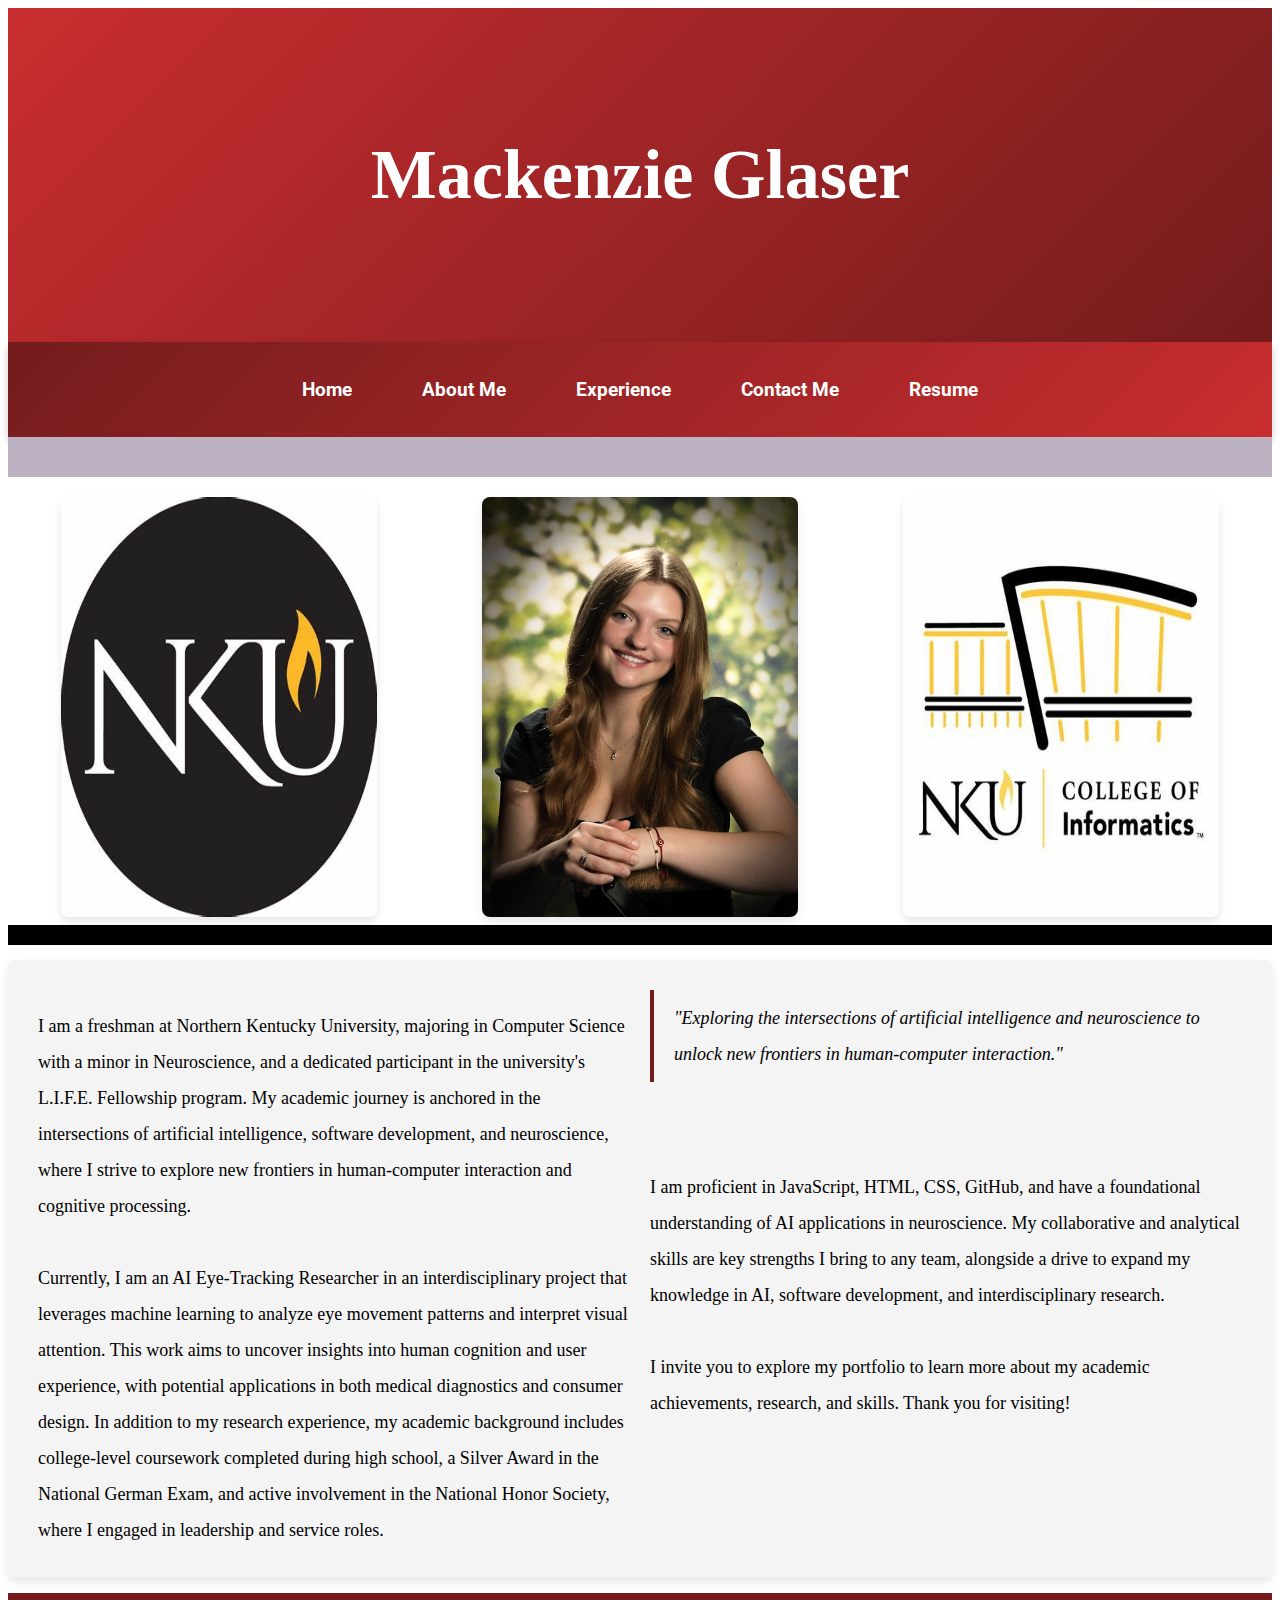
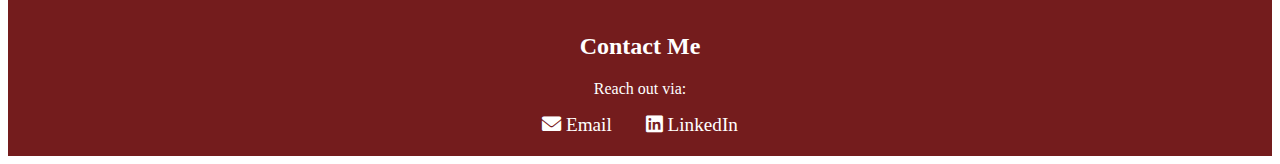
<file: index.html>
<!DOCTYPE html>
<html lang="en"> 
    <head> 
        <link rel="stylesheet" href="stylesheet.css">
        <link rel="stylesheet" href="https://cdnjs.cloudflare.com/ajax/libs/font-awesome/6.0.0-beta3/css/all.min.css">
        <link rel="stylesheet" href="https://fonts.googleapis.com/css2?family=Roboto:wght@300;400;700&display=swap">

        <title>
            Home Page
        </title>
        <meta charset ="UTF-8">
        <meta name="viewport" content="width=device-width, initial-scale=1">
    </head>
    <body>
        <div class="header">
            <h1>Mackenzie Glaser</h1>
        </div>
        <div class="navbar">
            <a href="index.html">Home</a>
            <a href="aboutMe.html">About Me</a>
            <a href="experience.html">Experience</a>
            <a href="contact.html">Contact Me</a>
            <a href="resume.html">Resume</a>
        </div>
        <div class="row"></div>
        <div class="side"></div>
        <div class="image-gallery">
            <img src="IMG/nkuLogo.jpeg" alt="NKU Logo">
            <img src="IMG/portfolioPicture.jpg" alt="Portfolio Picture">
            <img src="IMG/collegeOfInfo.jpeg" alt="College of Info">
        </div>
            <hr color="black" size="20">
            <div class="content-section">
                <p>I am a freshman at Northern Kentucky University, majoring in Computer Science with a minor in Neuroscience, 
                    and a dedicated participant in the university's L.I.F.E. Fellowship program. 
                    My academic journey is anchored in the intersections of artificial intelligence, software development, and neuroscience, 
                    where I strive to explore new frontiers in human-computer interaction and cognitive processing. <br><br>

                    Currently, I am an AI Eye-Tracking Researcher in an interdisciplinary project that leverages machine learning to analyze eye movement patterns and interpret visual attention. 
                    This work aims to uncover insights into human cognition and user experience, with potential applications in both medical diagnostics and consumer design. 
                    In addition to my research experience, my academic background includes college-level coursework completed during high school, 
                    a Silver Award in the National German Exam, and active involvement in the National Honor Society, 
                    where I engaged in leadership and service roles.

                    <blockquote class="highlight">
                        "Exploring the intersections of artificial intelligence and neuroscience to unlock new frontiers in human-computer interaction."
                    </blockquote>
                    
                    <br><br> I am proficient in JavaScript, HTML, CSS, GitHub, 
                    and have a foundational understanding of AI applications in neuroscience. 
                    My collaborative and analytical skills are key strengths I bring to any team, alongside a drive to expand my knowledge in AI, software development, and interdisciplinary research. 
                    <br><br> I invite you to explore my portfolio to learn more about my academic achievements, research, and skills. 
                    Thank you for visiting!</p>
                    <br><br>
            </div>
           
        <div class="footer">
                <h2>Contact Me</h2>
                <p>Reach out via:</p>
                <a href="mailto:mglaser03@icloud.com"><i class="fas fa-envelope"></i> Email</a>
                <a href="https://www.linkedin.com/in/mackenzie-glaser-6b232a331/"><i class="fab fa-linkedin"></i> LinkedIn</a>
        </div>
    </body>
</html>
</file>
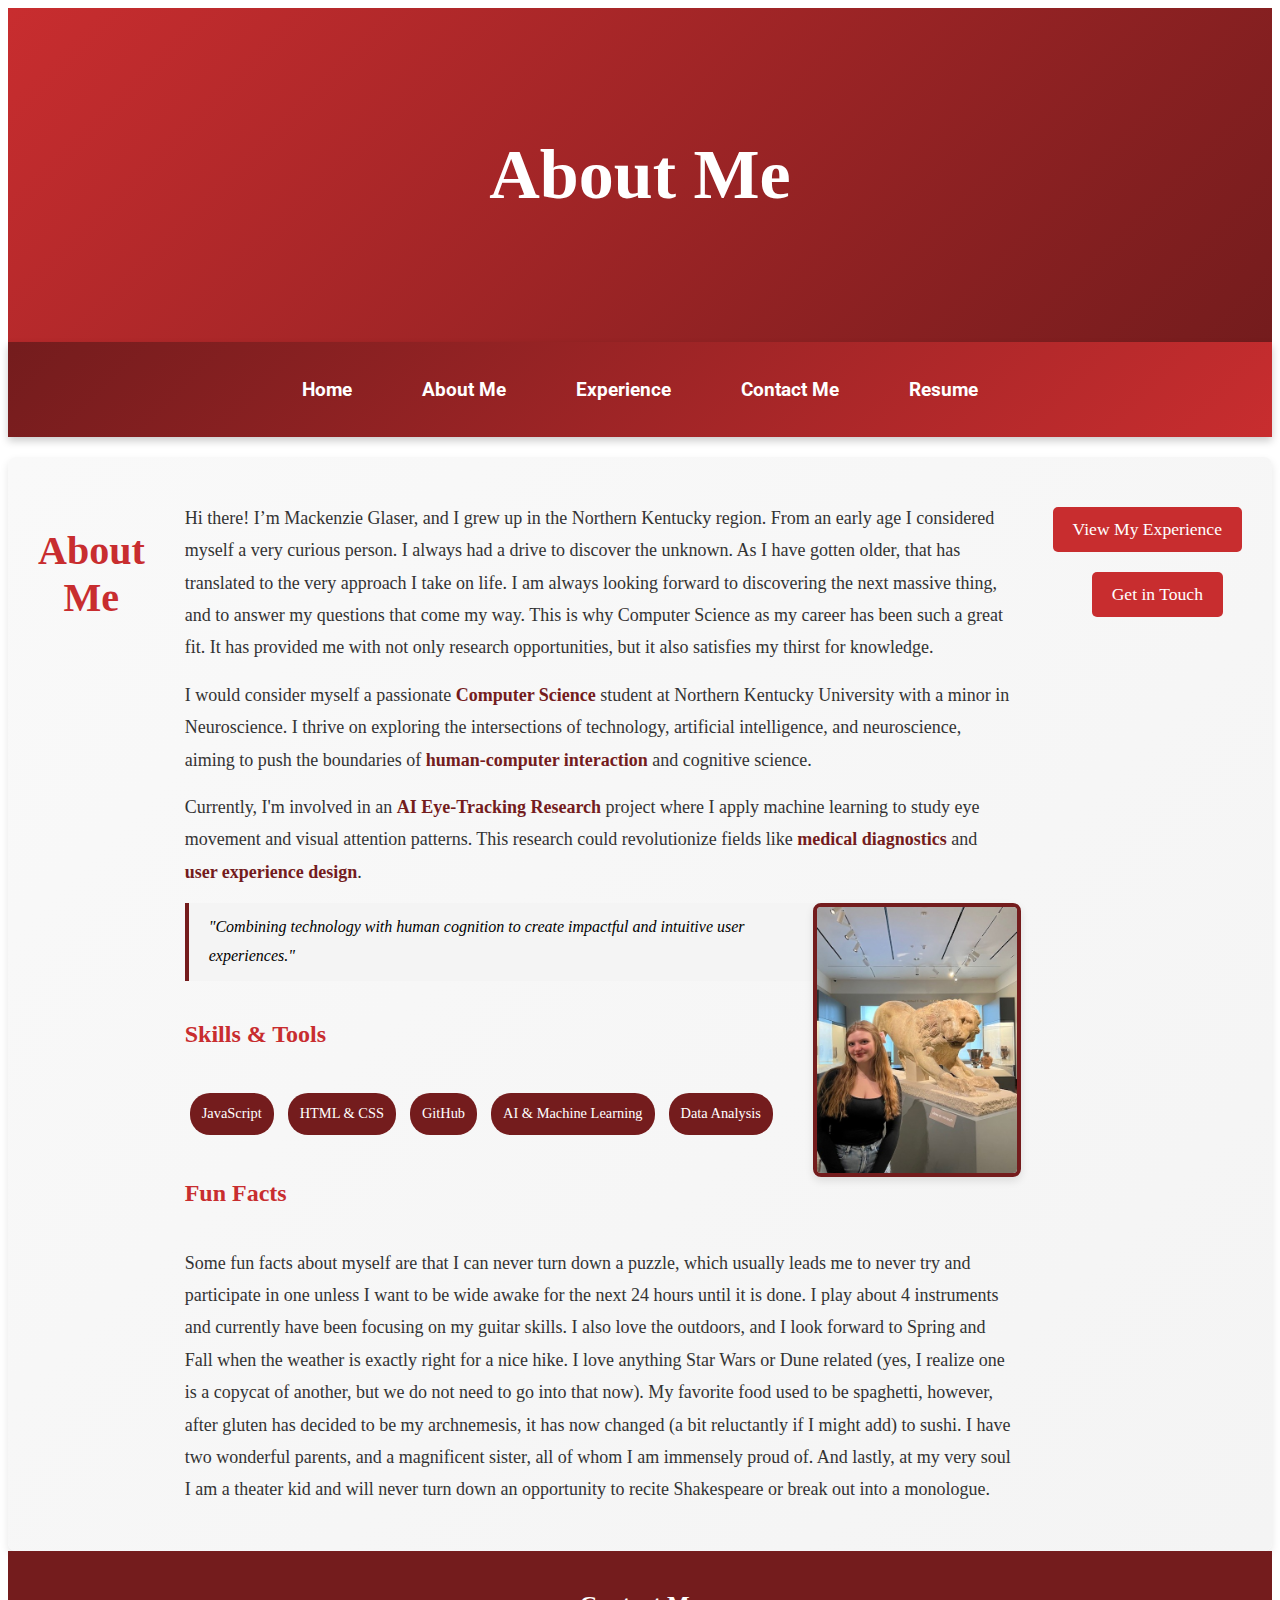
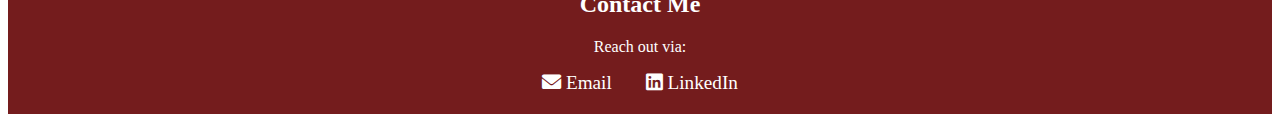
<file: aboutMe.html>
<!DOCTYPE html>
<html lang="en">
<head>
    <link rel="stylesheet" href="stylesheet.css">
    <link rel="stylesheet" href="https://cdnjs.cloudflare.com/ajax/libs/font-awesome/6.0.0-beta3/css/all.min.css">
    <link rel="stylesheet" href="https://fonts.googleapis.com/css2?family=Roboto:wght@300;400;700&display=swap">
    <title>About Me</title>
    <meta charset="UTF-8">
    <meta name="viewport" content="width=device-width, initial-scale=1">
</head>
<body>
    <div class="header">
        <h1>About Me</h1>
    </div>

    <div class="navbar">
        <a href="index.html">Home</a>
        <a href="aboutMe.html">About Me</a>
        <a href="experience.html">Experience</a>
        <a href="contact.html">Contact Me</a>
        <a href="resume.html">Resume</a>
    </div>

    <div class="about-me">
        <h3>About Me</h3>
        <div class="about-content">
        <p> Hi there! I’m Mackenzie Glaser, and I grew up in the Northern Kentucky region. From an early age I considered myself a very curious person. I always had a drive to discover the unknown. As I have gotten older, that has translated to the very approach I take on life. I am always looking forward to discovering the next massive thing, and to answer my questions that come my way. This is why Computer Science as my career has been such a great fit. It has provided me with not only research opportunities, but it also satisfies my thirst for knowledge.  </p>
        <p>I would consider myself a passionate <span class="highlight-key">Computer Science</span> student at Northern Kentucky University with a minor in Neuroscience. I thrive on exploring the intersections of technology, artificial intelligence, and neuroscience, aiming to push the boundaries of <span class="highlight-key">human-computer interaction</span> and cognitive science.</p>

        <p>Currently, I'm involved in an <span class="highlight-key">AI Eye-Tracking Research</span> project where I apply machine learning to study eye movement and visual attention patterns. This research could revolutionize fields like <span class="highlight-key">medical diagnostics</span> and <span class="highlight-key">user experience design</span>.</p>

            <div class="profile-photo">
                <img src="IMG/aboutMePhoto.jpg" alt="Mackenzie Glaser Profile Photo">
            </div>

            <blockquote class="highlight">
                "Combining technology with human cognition to create impactful and intuitive user experiences."
            </blockquote>

            <div class="skills">
                <h4>Skills & Tools</h4>
                <ul>
                    <li>JavaScript</li>
                    <li>HTML & CSS</li>
                    <li>GitHub</li>
                    <li>AI & Machine Learning</li>
                    <li>Data Analysis</li>
                </ul>
            </div>
            <div class="funFacts">
                <h4>Fun Facts</h4>
            <P>Some fun facts about myself are that I can never turn down a puzzle, which usually leads me to never try and participate in one unless I want to be wide awake for the next 24 hours until it is done. I play about 4 instruments and currently have been focusing on my guitar skills. I also love the outdoors, and I look forward to Spring and Fall when the weather is exactly right for a nice hike. I love anything Star Wars or Dune related (yes, I realize one is a copycat of another, but we do not need to go into that now). My favorite food used to be spaghetti, however, after gluten has decided to be my archnemesis, it has now changed (a bit reluctantly if I might add) to sushi. I have two wonderful parents, and a magnificent sister, all of whom I am immensely proud of. And lastly, at my very soul I am a theater kid and will never turn down an opportunity to recite Shakespeare or break out into a monologue.  </P>
            </div>
        </div>

        <div class="about-buttons">
            <a href="experience.html" class="button">View My Experience</a>
            <br>
            <a href="contact.html" class="button">Get in Touch</a>
        </div>
    </div>

    <div class="footer">
        <h2>Contact Me</h2>
        <p>Reach out via:</p>
        <a href="mailto:mglaser03@icloud.com"><i class="fas fa-envelope"></i> Email</a>
        <a href="https://www.linkedin.com/in/mackenzie-glaser-6b232a331/"><i class="fab fa-linkedin"></i> LinkedIn</a>
    </div>
</body>
</html>
</file>
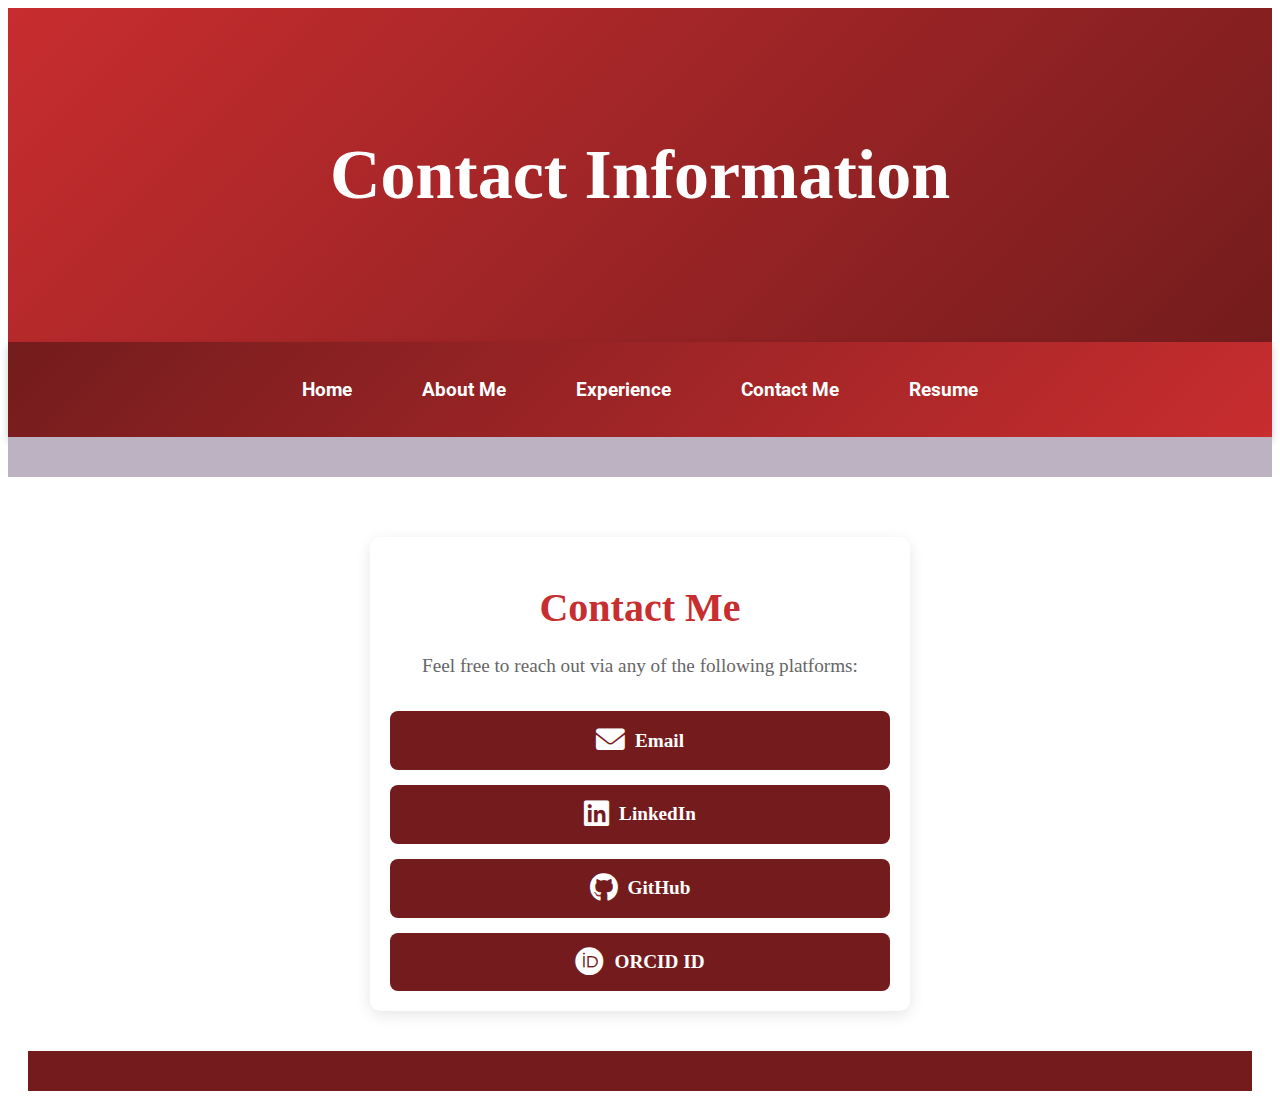
<file: contact.html>
<!DOCTYPE html>
<html lang="en"> 
    <head> 
        <link rel="stylesheet" href="stylesheet.css">
        <link rel="stylesheet" href="https://cdnjs.cloudflare.com/ajax/libs/font-awesome/6.0.0-beta3/css/all.min.css">
        <link rel="stylesheet" href="https://fonts.googleapis.com/css2?family=Roboto:wght@300;400;700&display=swap">

        <title>
            Contact Information
        </title>
        <meta charset ="UTF-8">
        <meta name="viewport" content="width=device-width, initial-scale=1">
    </head>
    <body>
        <div class="header">
            <h1>Contact Information</h1>
        </div>
        <div class="navbar">
            <a href="index.html">Home</a>
            <a href="aboutMe.html">About Me</a>
            <a href="experience.html">Experience</a>
            <a href="contact.html">Contact Me</a>
            <a href="resume.html">Resume</a>
        </div>
        <div class="row"></div>
        <div class="side"></div>
        </div>
            <div class="main" Align = "center">
                <div class="contact-container">
                    <h1>Contact Me</h1>
                    <p>Feel free to reach out via any of the following platforms:</p>
                
                    <div class="contact-list">
                        <a href="mailto:mglaser03@icloud.com" class="contact-item">
                            <i class="fas fa-envelope"></i>
                            <span>Email</span>
                        </a>
                        <a href="https://www.linkedin.com/in/mackenzie-glaser-6b232a331/" target="_blank" class="contact-item">
                            <i class="fab fa-linkedin"></i>
                            <span>LinkedIn</span>
                        </a>
                        <a href="https://github.com/glaserm6" target="_blank" class="contact-item">
                            <i class="fab fa-github"></i>
                            <span>GitHub</span>
                        </a>
                        <a href="https://orcid.org/0009-0008-3889-9775" target="_blank" class="contact-item">
                            <i class="fab fa-orcid"></i>
                            <span>ORCID ID</span>
                        </a>
                    </div>
                </div>
                <div class="footer">
            </div>
    </body>
</html>
</file>
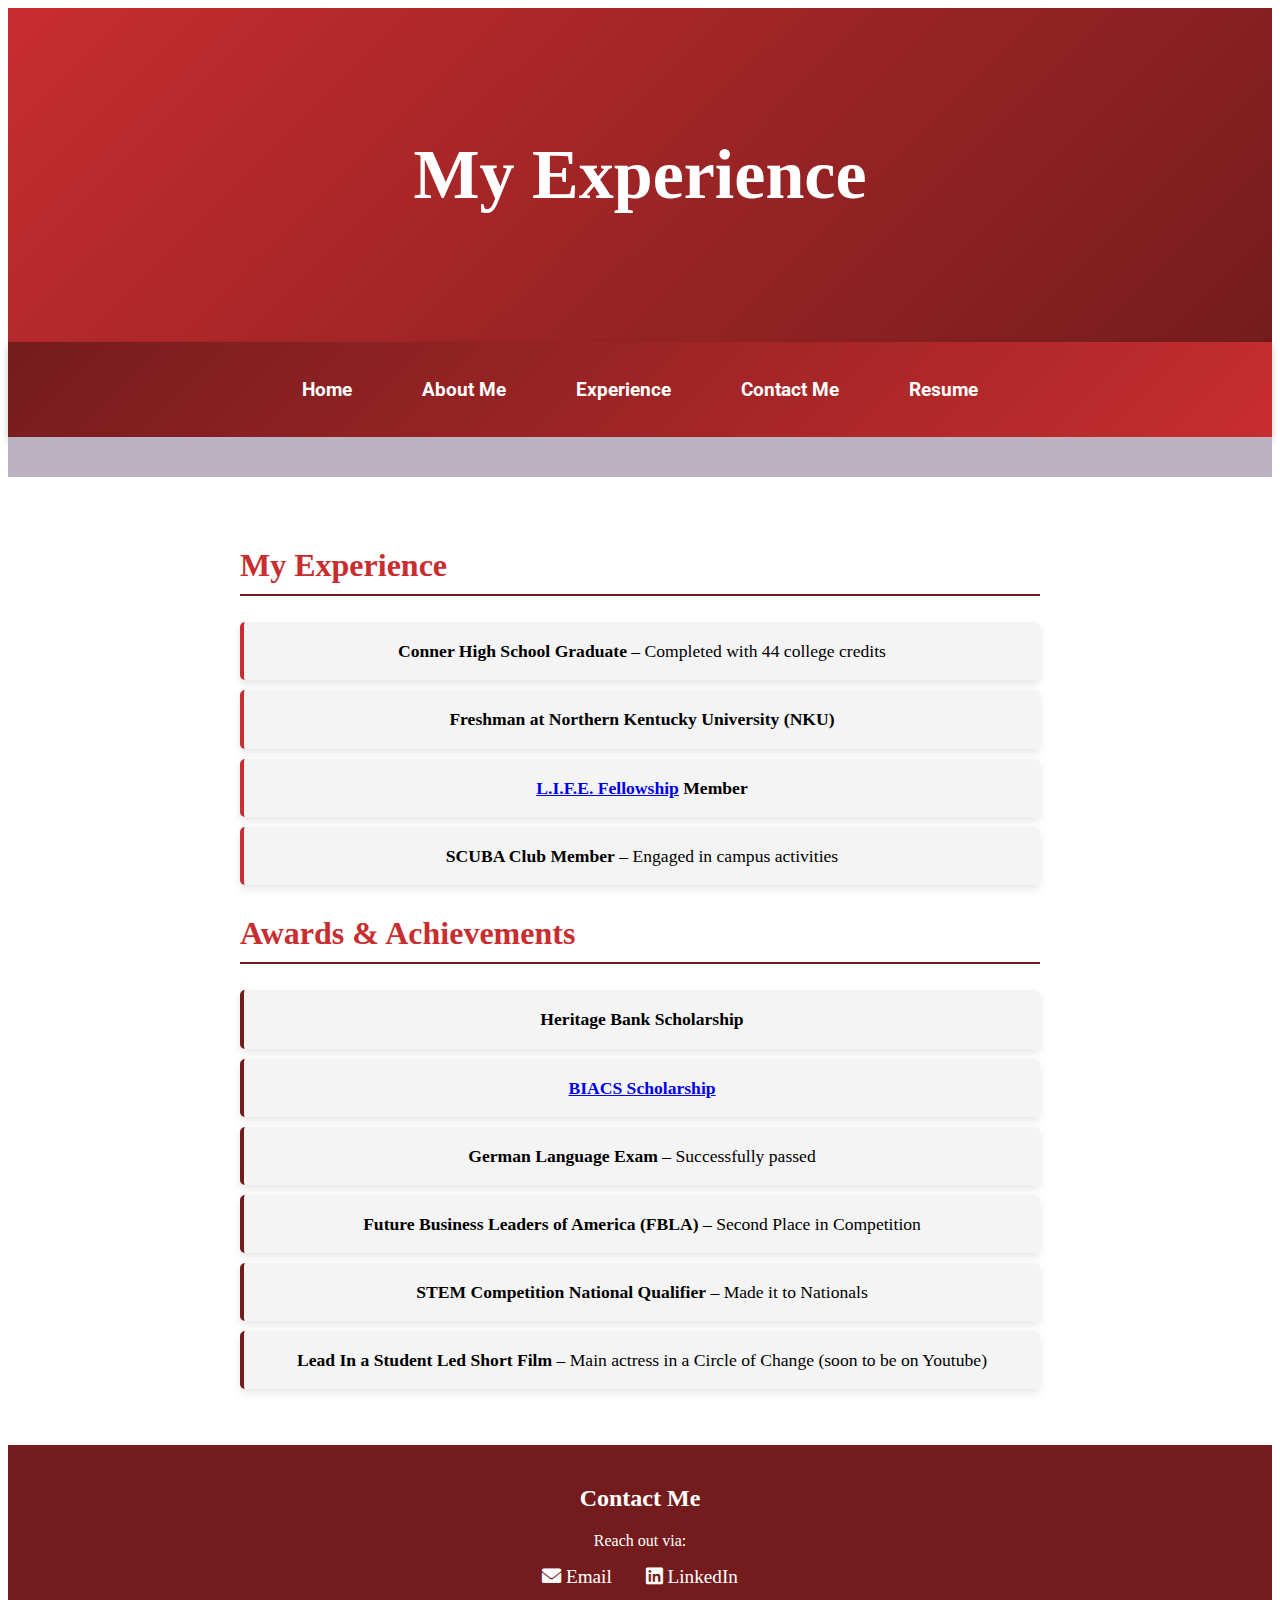
<file: experience.html>
<!DOCTYPE html>
<html lang="en"> 
    <head> 
        <link rel="stylesheet" href="stylesheet.css">
        <link rel="stylesheet" href="https://cdnjs.cloudflare.com/ajax/libs/font-awesome/6.0.0-beta3/css/all.min.css">
        <link rel="stylesheet" href="https://fonts.googleapis.com/css2?family=Roboto:wght@300;400;700&display=swap">

        <title>
            Experience
        </title>
        <meta charset ="UTF-8">
        <meta name="viewport" content="width=device-width, initial-scale=1">
    </head>
    <body>
        <div class="header">
            <h1>My Experience</h1>
        </div>
        <div class="navbar">
            <a href="index.html">Home</a>
            <a href="aboutMe.html">About Me</a>
            <a href="experience.html">Experience</a>
            <a href="contact.html">Contact Me</a>
            <a href="resume.html">Resume</a>
        </div>
        <div class="row"></div>
        <div class="side"></div>

            <div class="main" Align = "center">
                <div class="experience-container">
                    <h2 class="experience-h2">My Experience</h2>
                    <ul class="experience-list">
                        <li><strong>Conner High School Graduate</strong> – Completed with 44 college credits</li>
                        <li><strong>Freshman at Northern Kentucky University (NKU)</strong></li>
                        <li><strong><a href="https://www.nku.edu/academics/informatics/beyond/LIFEfellows.html" target="_blank">L.I.F.E. Fellowship</a> Member</strong></li>
                        <li><strong>SCUBA Club Member</strong> – Engaged in campus activities</li>
                    </ul>
            
                    <h2 class="experience-h2">Awards & Achievements</h2>
                    <ul class="awards-list">
                        <li><strong>Heritage Bank Scholarship</strong></li>
                        <li><strong><a href="https://www.biacs.org/scholarship.html" target="_blank">BIACS Scholarship</a></strong></li>
                        <li><strong>German Language Exam</strong> – Successfully passed</li>
                        <li><strong>Future Business Leaders of America (FBLA)</strong> – Second Place in Competition</li>
                        <li><strong>STEM Competition National Qualifier</strong> – Made it to Nationals</li>
                        <li><strong>Lead In a Student Led Short Film</strong> – Main actress in a Circle of Change (soon to be on Youtube)</li>
                    </ul>
                </div>
            </div>
            <div class="footer">
                <h2>Contact Me</h2>
                <p>Reach out via:</p>
                <a href="mailto:mglaser03@icloud.com"><i class="fas fa-envelope"></i> Email</a>
                <a href="https://www.linkedin.com/in/mackenzie-glaser-6b232a331/"><i class="fab fa-linkedin"></i> LinkedIn</a>
        </div>
    </body>
</html>
</file>
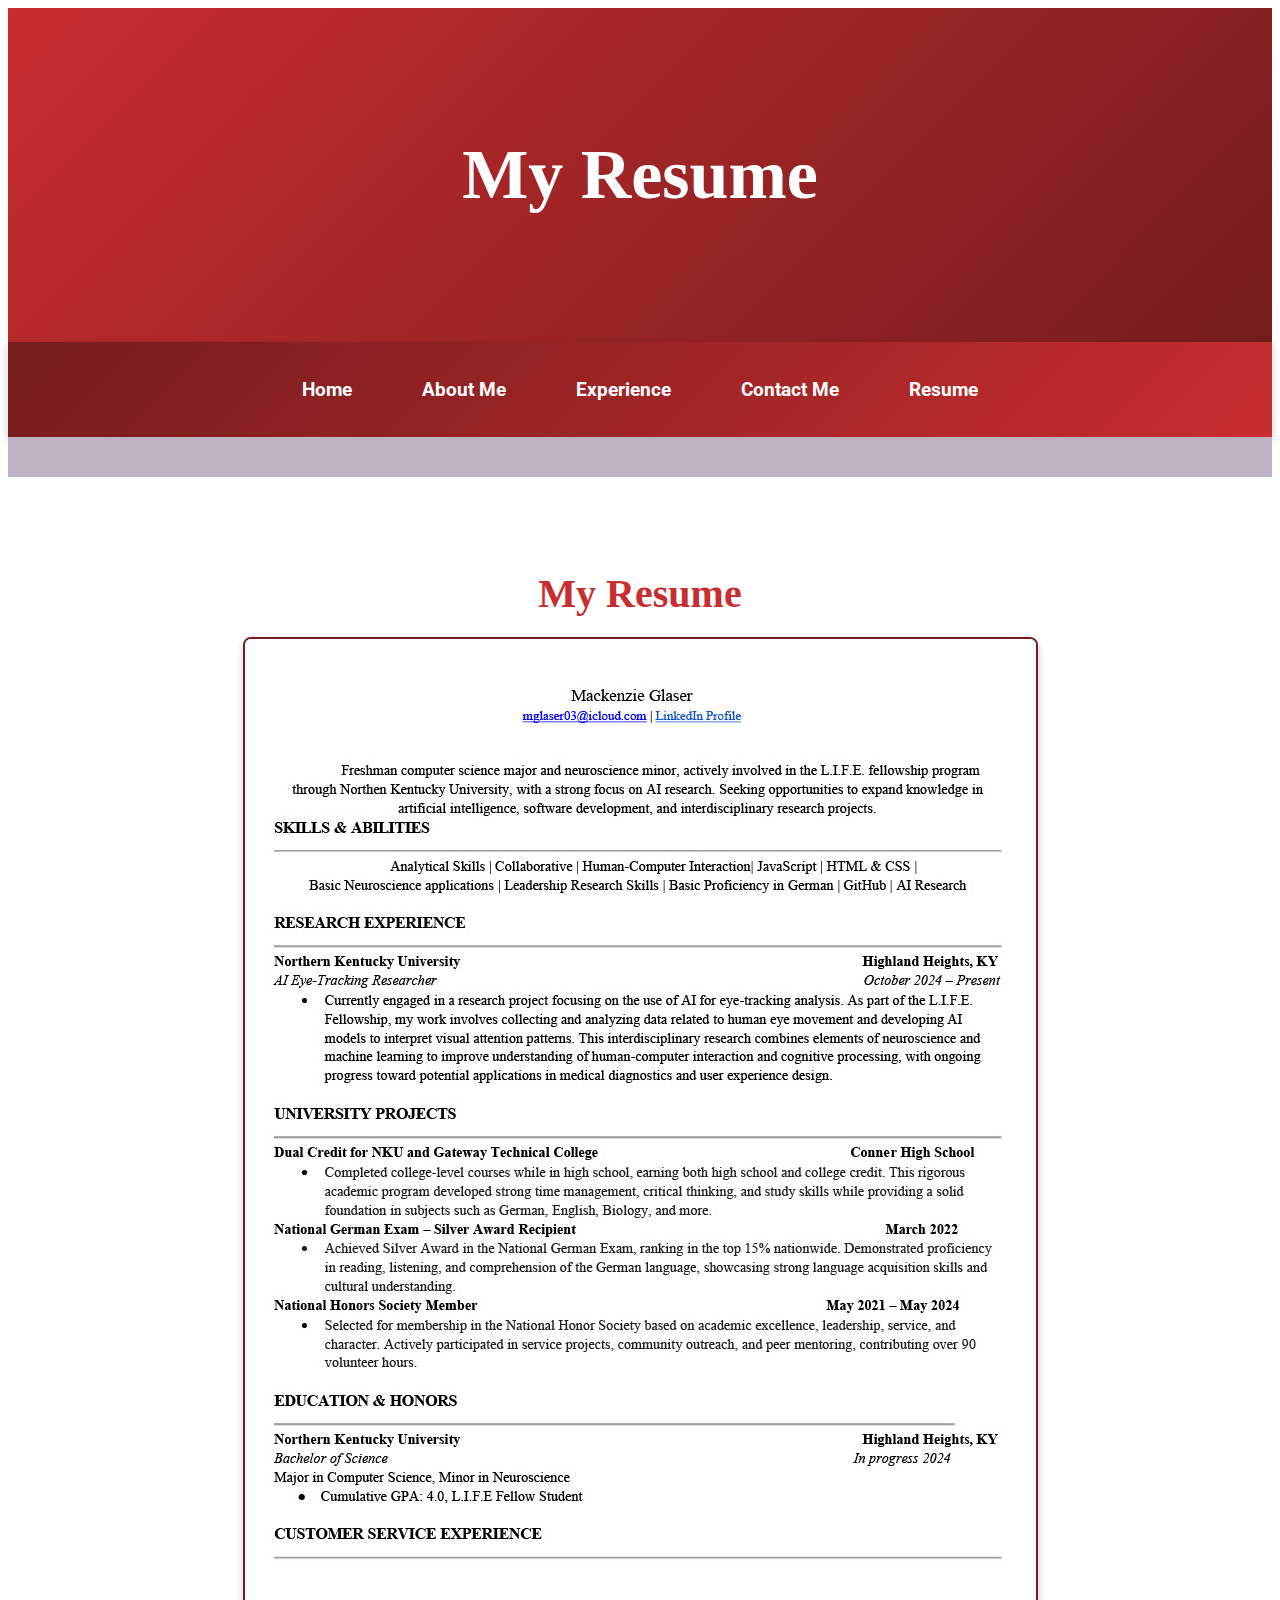
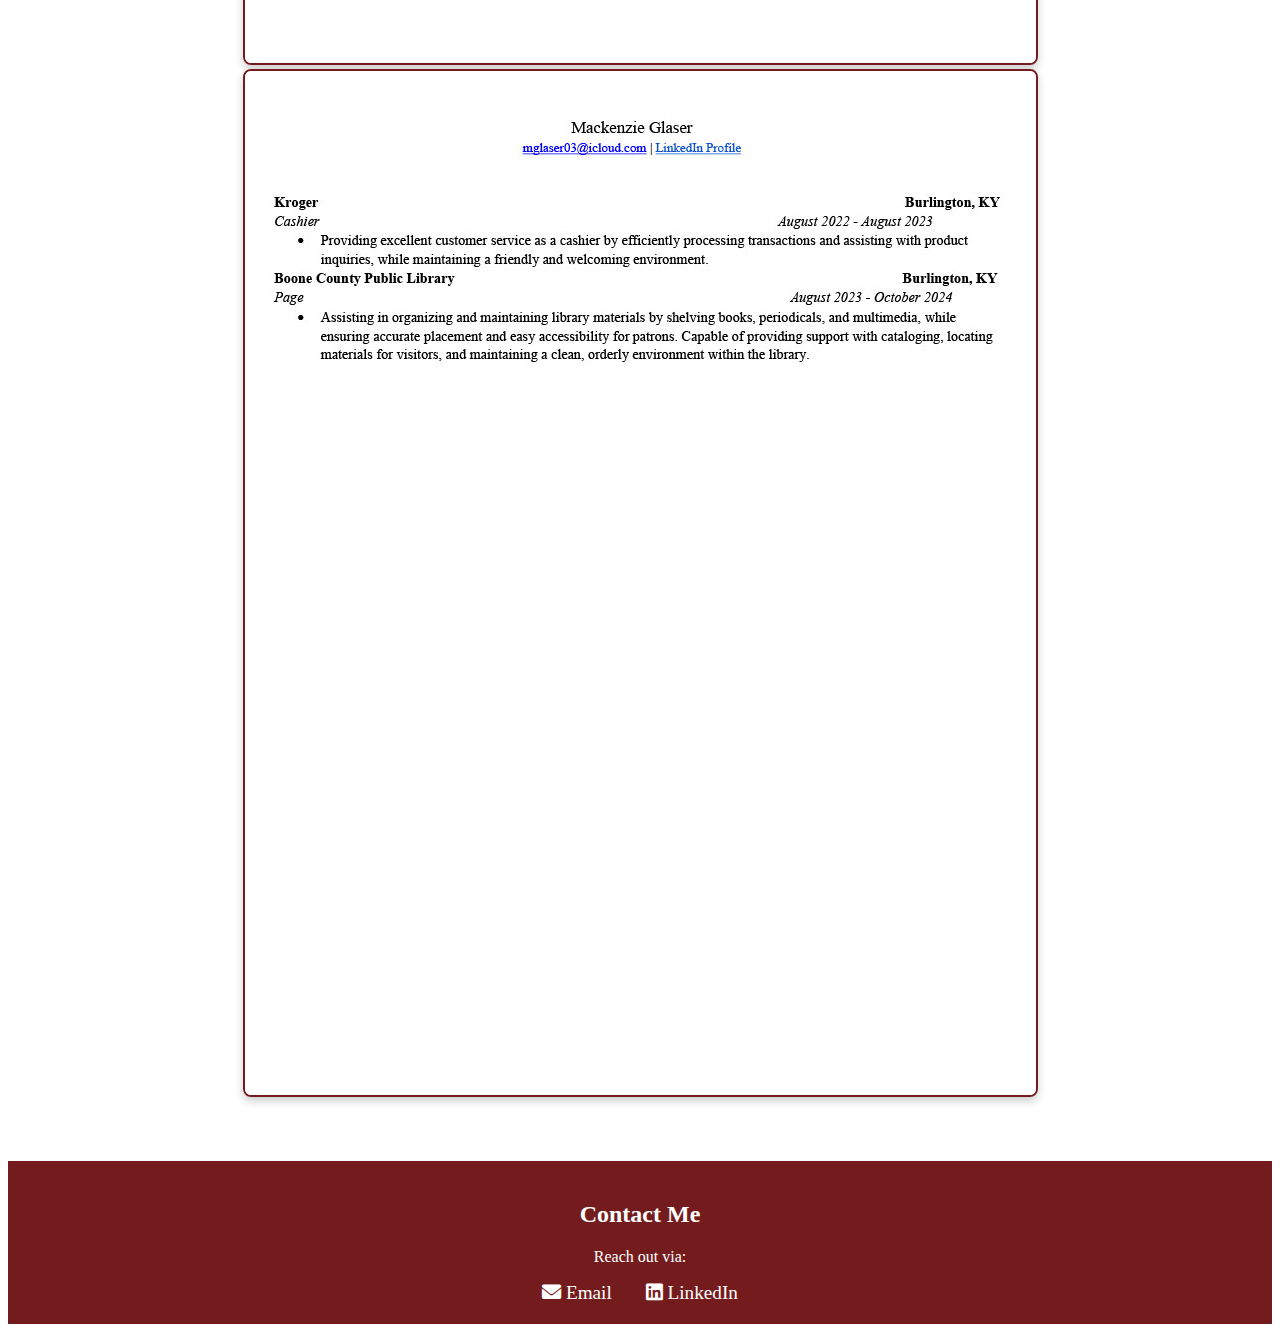
<file: resume.html>
<!DOCTYPE html>
<html lang="en"> 
    <head> 
        <link rel="stylesheet" href="stylesheet.css">
        <link rel="stylesheet" href="https://cdnjs.cloudflare.com/ajax/libs/font-awesome/6.0.0-beta3/css/all.min.css">
        <link rel="stylesheet" href="https://fonts.googleapis.com/css2?family=Roboto:wght@300;400;700&display=swap">

        <title>
            Resume
        </title>
        <meta charset ="UTF-8">
        <meta name="viewport" content="width=device-width, initial-scale=1">
    </head>
    <body>
        <div class="header">
            <h1>My Resume</h1>
        </div>
        <div class="navbar">
            <a href="index.html">Home</a>
            <a href="aboutMe.html">About Me</a>
            <a href="experience.html">Experience</a>
            <a href="contact.html">Contact Me</a>
            <a href="resume.html">Resume</a>
        </div>
        <div class="row"></div>
        <div class="side"></div>
        </div>
        <div class="resume-section">
            <h2 class="resume-title">My Resume</h2>
            <img src="IMG/ResumePart1.jpg" alt="Resume of Mackenzie Glaser" class="resume-image">
            <img src="IMG/ResumePart2.jpg" alt="Resume of Mackenzie Glaser" class="resume-image">
        </div>        
            <div class="footer">
                <h2>Contact Me</h2>
                <p>Reach out via:</p>
                <a href="mailto:mglaser03@icloud.com"><i class="fas fa-envelope"></i> Email</a>
                <a href="https://www.linkedin.com/in/mackenzie-glaser-6b232a331/"><i class="fab fa-linkedin"></i> LinkedIn</a>
            </div>
    </body>
</html>
</file>
<file: stylesheet.css>
.header {
    padding: 80px; 
    text-align: center;
    background: linear-gradient(135deg, #C82D2F, #741C1D);
    color: white;
}
.header h1 {
    font-size: 70px;
}
.header h2 {
    font-size: 40px;
}

.navbar {
    overflow: hidden;
    background: linear-gradient(135deg, #741C1D, #C82D2F);
    padding: 20px 0;
    font-family: 'Roboto', sans-serif;
    font-weight: 700;
    display: flex;
    align-items: center;
    justify-content: center;
    box-shadow: 0px 4px 8px rgba(0, 0, 0, 0.2);
    flex-wrap: wrap;
}
.navbar a {
    display: inline-block;
    color: white;
    text-align: center;
    padding: 16px 25px;
    font-size: 1.2em;
    text-decoration: none;
    transition: background-color 0.3s, color 0.3s;
    margin: 0 10px;
    border-radius: 5px;
}
.navbar a:hover {
    background-color: #ddd;
    color: #741C1D;
}
.navbar .right {
    margin-left: auto;
}
.navbar a.active {
    background-color: #C82D2F;
    color: white;
}

body {
    font-family: 'Times New Roman', Times, serif;
}

.highlight {
    font-style: italic;
    background-color: #f4f4f4;
    padding: 10px 20px;
    border-left: 4px solid #741C1D;
    margin: 15px 0;
}

.content-section {
    column-count: 2;
    column-gap: 20px;
    background-color: #f4f4f4;
    padding: 30px;
    margin: 15px 0;
    border-radius: 8px;
    box-shadow: 0px 4px 8px rgba(0, 0, 0, 0.1);
    line-height: 2;
    font-size: large;
}

.about-me {
    display: flex;
    align-items: flex-start; 
    gap: 40px;
    background: linear-gradient(135deg, #f9f9f9, #f4f4f4);
    padding: 30px;
    border-radius: 8px;
    box-shadow: 0px 4px 8px rgba(0, 0, 0, 0.1);
    margin-top: 20px;
}

.about-content {
    position: relative; 
    line-height: 1.8; 
}

.profile-photo {
    float: right;
    margin: 0 0 15px 15px;
    max-width: 200px;
    flex-shrink: 0;
}

.profile-photo img {
    width: 100%; 
    height: auto; 
    border-radius: 8px; 
    box-shadow: 0px 4px 8px rgba(0, 0, 0, 0.1);
    border: 4px solid #741C1D;
}

.about-me h3 {
    font-size: 40px;
    color: #C82D2F;
    text-align: center;
    margin-bottom: 10px;
    font-weight: 700;
}

.about-content p {
    font-family: 'Times New Roman', Times, serif;
    font-size: large;
    line-height: 1.8;
    color: #333;
    margin: 15px 0;
}

.highlight-key {
    color: #741C1D;
    font-weight: bold;
}

.quote {
    font-style: italic;
    color: #741C1D;
    font-size: 1.2em;
    text-align: center;
    margin: 15px 0;
    padding: 10px;
    background-color: #f4f4f4;
    border-left: 4px solid #C82D2F;
}

.skills {
    margin-top: 20px;
}

.skills h4 {
    font-size: 1.5em;
    color: #C82D2F;
}

.skills ul {
    list-style: none;
    padding: 0;
}

.skills ul li {
    display: inline-block;
    background-color: #741C1D;
    color: white;
    padding: 8px 12px;
    margin: 5px;
    border-radius: 20px;
    font-size: 0.9em;
    transition: background-color 0.3s;
}

.about-buttons {
    display: flex;
    justify-content: center; 
    gap: 20px; 
    flex-wrap: wrap; 
    margin-top: 20px;
}

.button {
    text-decoration: none;
    color: white;
    background-color: #C82D2F;
    padding: 12px 20px;
    border-radius: 5px;
    font-size: 1.1em;
    transition: background-color 0.3s, transform 0.3s;
    white-space: nowrap; 
}

.button:hover {
    background-color: #741C1D;
    transform: scale(1.05);
}

.funFacts h4 {
    font-size: 1.5em;
    color: #C82D2F;
}


.image-gallery {
    display: flex;
    justify-content: space-around;
    margin-top: 20px;
}
.image-gallery img {
    width: 25%;
    height: auto;
    border-radius: 8px;
    box-shadow: 0px 4px 8px rgba(0, 0, 0, 0.1);
    
}

.row {
    display: flex;
    flex-wrap: wrap;
}
.side {
    flex: 10%;
    background-color: #bdb2c2;
    padding: 20px;
}
.main {
    flex: 90%;
    background-color: white;
    padding: 20px;
}
.main p {
    font-family:'Times New Roman', Times, serif;
    font-size: 18px;
    line-height: 1.6;
    color: #333;
}
.main h3 {
    font-family:'Times New Roman', Times, serif;
    font-weight: 700;
    color: #C82D2F;
}

.footer {
    padding: 20px;
    background: #741C1D;
    color: white;
    text-align: center;
}
.footer a {
    color: white;
    text-decoration: none;
    margin: 0 15px;
    font-size: 1.2em;
}
.footer a:hover {
    color: #ddd;
}
.experience-container {
    max-width: 800px;
    margin: 0 auto;
    padding: 20px;
    font-family: 'Times New Roman', Times, serif;
}

.experience-h2 {
    font-size: 2em;
    color: #C82D2F;
    text-align: left;
    border-bottom: 2px solid #741C1D;
    padding-bottom: 10px;
    margin-top: 30px;
}

.experience-list, .awards-list {
    list-style: none;
    padding: 0;
}

.experience-list li, .awards-list li {
    background: #f4f4f4;
    border-left: 4px solid #C82D2F;
    margin: 10px 0;
    padding: 15px;
    border-radius: 5px;
    font-size: 1.1em;
    line-height: 1.6;
    box-shadow: 0px 4px 8px rgba(0, 0, 0, 0.1);
}

.awards-list li {
    border-left-color: #741C1D;
}


.contact-container {
    text-align: center;
    max-width: 500px;
    padding: 20px;
    background: white;
    border-radius: 10px;
    box-shadow: 0px 4px 15px rgba(0, 0, 0, 0.1);
    margin: 40px auto;
}

.contact-container h1 {
    font-size: 2.5em;
    color: #C82D2F;
    margin-bottom: 20px;
}

.contact-container p {
    font-size: 1.2em;
    color: #666;
    margin-bottom: 30px;
}

.contact-list {
    display: flex;
    flex-direction: column;
    gap: 15px;
}

.contact-item {
    display: flex;
    align-items: center;
    justify-content: center;
    background: #741C1D;
    color: white;
    padding: 15px;
    border-radius: 8px;
    text-decoration: none;
    font-size: 1.2em;
    transition: background-color 0.3s ease, transform 0.3s ease;
}

.contact-item i {
    margin-right: 10px;
    font-size: 1.5em;
}

.contact-item:hover {
    background-color: #C82D2F;
    transform: translateY(-5px);
}

.contact-item span {
    font-weight: 600;
}
.resume-section {
    text-align: center; 
    margin: 40px auto; 
    padding: 20px; 
}

.resume-title {
    font-size: 2.5em;
    color: #C82D2F; 
    margin-bottom: 20px; 
}

.resume-image {
    max-width: 90%; 
    height: auto;
    border: 2px solid #741C1D; 
    border-radius: 8px; 
    box-shadow: 0px 4px 8px rgba(0, 0, 0, 0.2);
}



@media screen and (max-width: 700px) {
    .row {
        flex-direction: column;
    }
    .navbar {
        flex-direction: column;
        padding: 10px;
    }
    .navbar a {
        font-size: 1em;
        padding: 10px;
        width: 100%;
        text-align: center;
    }
    .contact-container {
        width: 90%;
    }

    .contact-item {
        font-size: 1em;
    }

    .resume-title {
        font-size: 2em; 
    }
    .resume-image {
        max-width: 100%; 
    }
}
</file>
